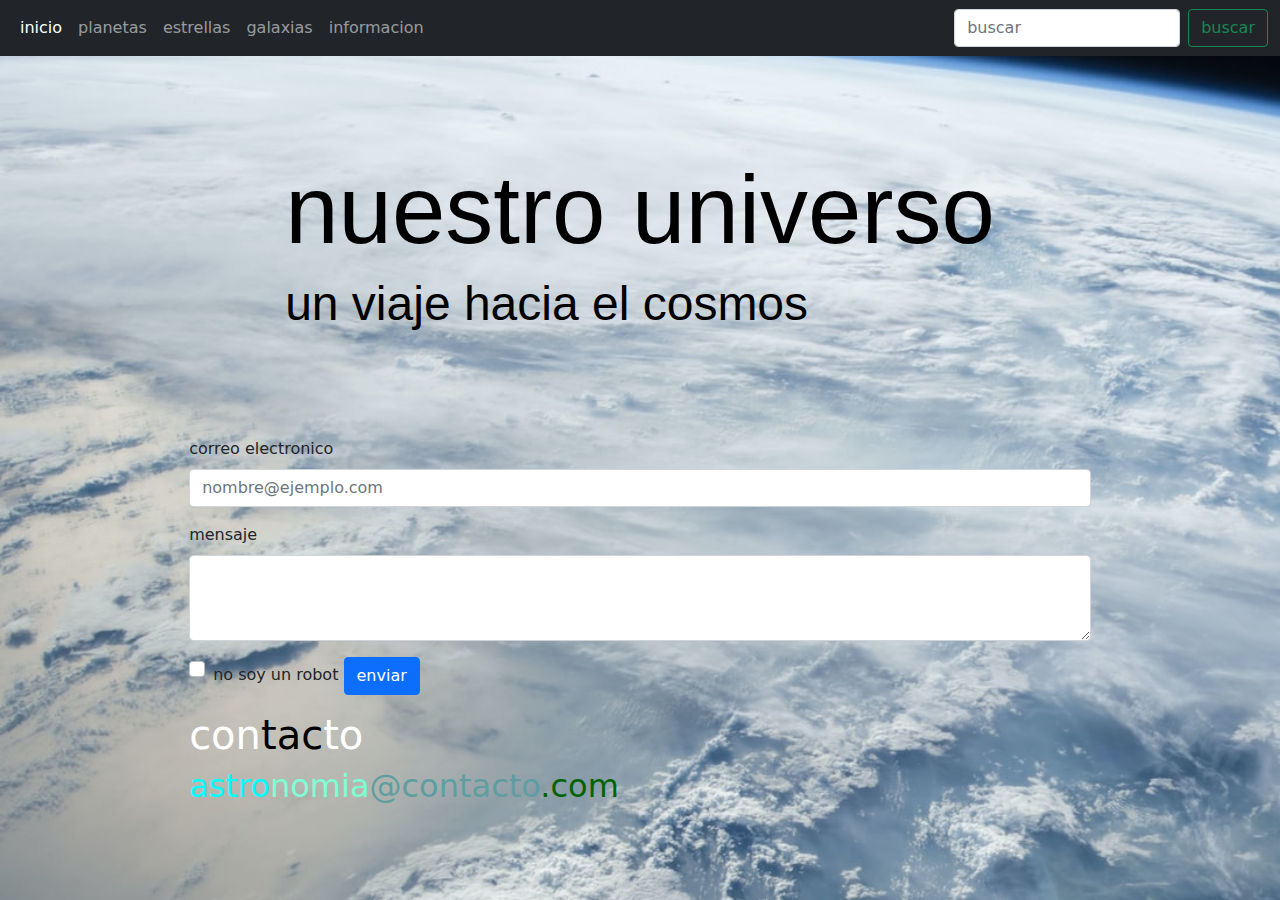
<file: index.html>
<!DOCTYPE html>
<html lang="en">
<head>
    <meta charset="UTF-8">
    <meta http-equiv="X-UA-Compatible" content="IE=edge">
    <meta name="viewport" content="width=device-width, initial-scale=1.0">
    <title>interestelar</title>
    <link rel="stylesheet" href="css/estilos.css">
    <link rel="stylesheet" href="/bootstrap-5.1.3-dist/css/bootstrap.min.css">
</head>
<body class="pared">
    <nav class="navbar navbar-expand-lg navbar-dark bg-dark">
        <div class="container-fluid">
          <button class="navbar-toggler" type="button" data-bs-toggle="collapse" data-bs-target="#navbarSupportedContent" aria-controls="navbarSupportedContent" aria-expanded="false" aria-label="Toggle navigation">
            <span class="navbar-toggler-icon"></span>
          </button>
          <div class="collapse navbar-collapse" id="navbarSupportedContent">
            <ul class="navbar-nav me-auto mb-2 mb-lg-0">
              <li class="nav-item">
                <a class="nav-link active" aria-current="page" href="#">inicio</a>
              </li>
              <li class="nav-item">
                <a class="nav-link"href="pages/planetas.html">planetas</a>
              </li>
              <li class="nav-item">
                <a class="nav-link" href="pages/estrellas.html">estrellas</a></li>
                </a>
              </li>
              <li class="nav-item">
                <a class="nav-link" href="pages/galaxias.html">galaxias</a></li>
              </li>
              <li class="nav-item">
                <a class="nav-link" href="pages/informacion.html">informacion</a></li>
              </li>
            </ul>
            <form class="d-flex">
              <input class="form-control me-2" type="buscar" placeholder="buscar" aria-label="buscar">
              <button class="btn btn-outline-success" type="submit">buscar</button>
            </form>
          </div>
        </div>
      </nav>
    <!--seccion grid-->
<div class="grid-container">
    <!--parte inicial-->
    <div class="titulo-index">
      <h1 class="titulo">nuestro universo</h1>
      <h3 class="animacionEncabezado">un viaje hacia el cosmos </h3>
    </div>
<!--secciones-->
 

    <!--formulario-->
   <div class="formulario">
    <div class="mb-3">
      <label for="exampleFormControlInput1" class="form-label">correo electronico</label>
      <input type="email" class="form-control" id="exampleFormControlInput1" placeholder="nombre@ejemplo.com">
    </div>
    <div class="mb-3">
      <label for="exampleFormControlTextarea1" class="form-label">mensaje</label>
      <textarea class="form-control" id="exampleFormControlTextarea1" rows="3"></textarea>
    </div>
    <div class="mb-3 form-check">
      <input type="checkbox" class="form-check-input" id="exampleCheck1">
      <label class="form-check-label" for="exampleCheck1">no soy un robot</label>
    <button type="submit" class="btn btn-primary">enviar</button>
    </div>
    <!--contacto-->
    <div class="contacto-bicolor">
        <h1><span style="color:white">con</span><span style="color:black">tac</span><span style="color:white">to<span></h3>
        <h2><span style="color:aqua">astro</span><span style="color:aquamarine">nomia</span><span style="color:cadetblue">@contacto</span><span style="color:darkgreen">.com<span></h2>
    </div>
</div>

<script src="/bootstrap-5.1.3-dist/js/bootstrap.min.js"></script>
</body>
</html>
</file>
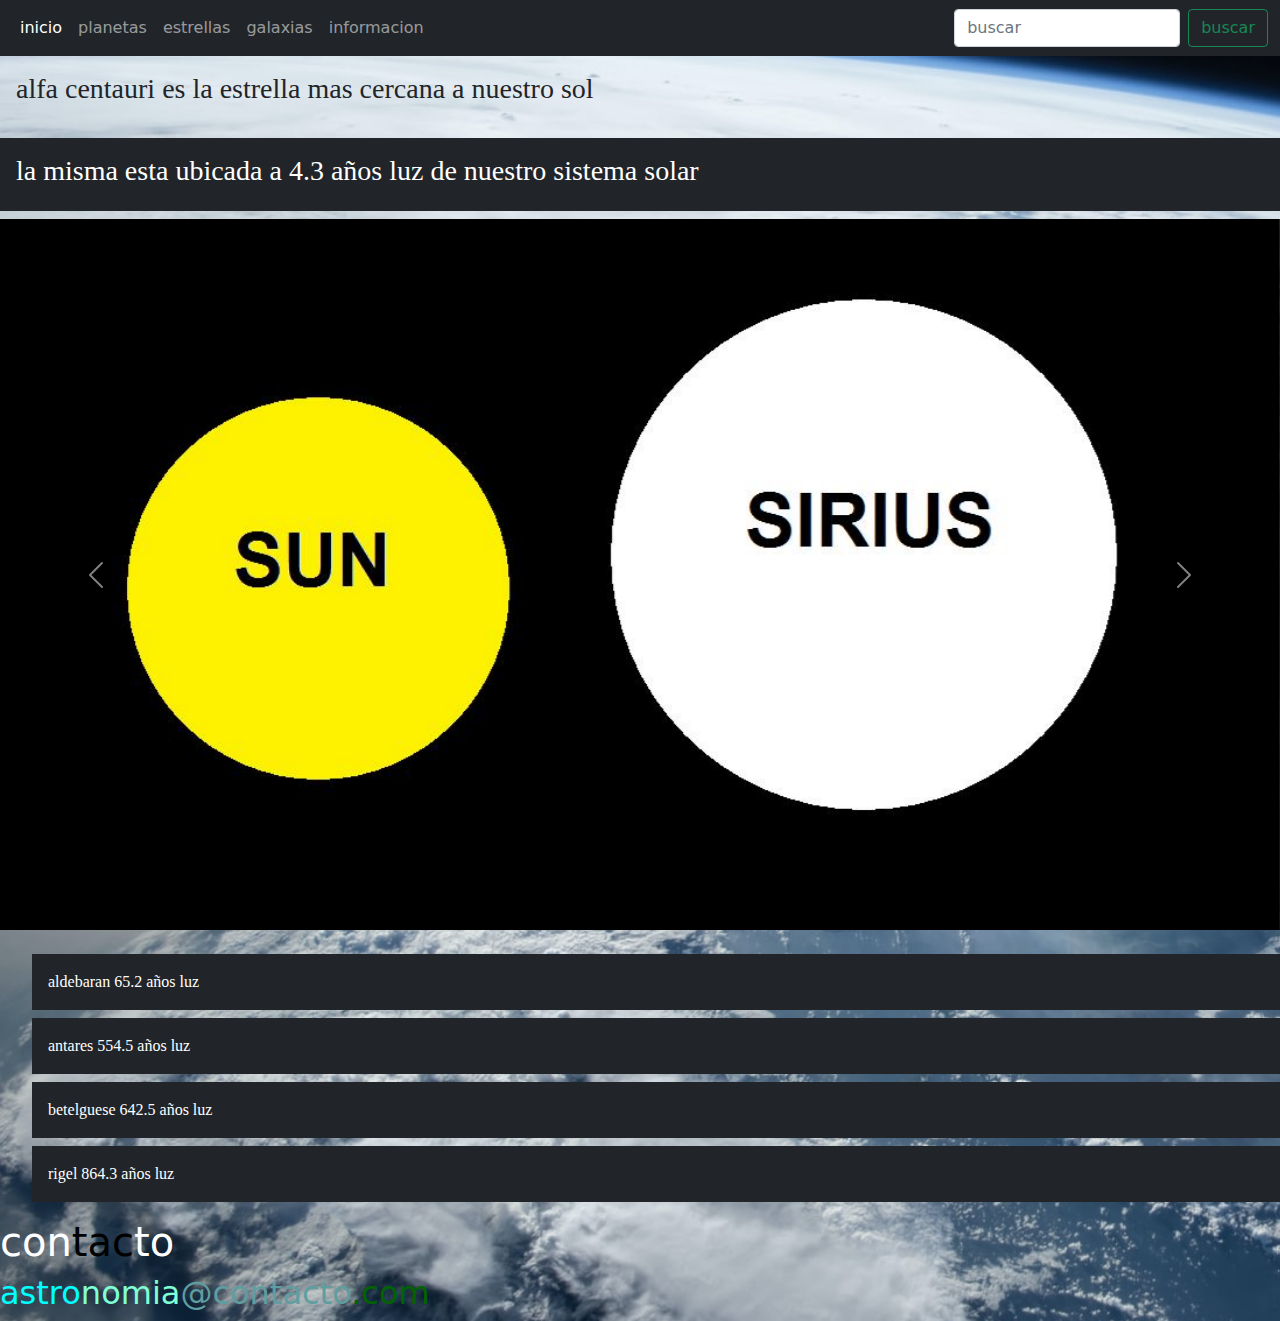
<file: pages/estrellas.html>
<!DOCTYPE html>
<html lang="en">
<head>
    <meta charset="UTF-8">
    <meta http-equiv="X-UA-Compatible" content="IE=edge">
    <meta name="viewport" content="width=device-width, initial-scale=1.0">
    <title>Estrellas-Cercanas</title>
    <link rel="stylesheet" href="../css/estilos.css">
    <link rel="stylesheet" href="/bootstrap-5.1.3-dist/css/bootstrap.min.css">
</head>
<body class="pared">
  <nav class="navbar navbar-expand-lg navbar-dark bg-dark">
    <div class="container-fluid">
      <button class="navbar-toggler" type="button" data-bs-toggle="collapse" data-bs-target="#navbarSupportedContent" aria-controls="navbarSupportedContent" aria-expanded="false" aria-label="Toggle navigation">
        <span class="navbar-toggler-icon"></span>
      </button>
      <div class="collapse navbar-collapse" id="navbarSupportedContent">
        <ul class="navbar-nav me-auto mb-2 mb-lg-0">
          <li class="nav-item">
            <a class="nav-link active" aria-current="page" href="../index.html">inicio</a>
          </li>
          <li class="nav-item">
            <a class="nav-link" href="planetas.html">planetas</a>
          </li>
          <li class="nav-item">
            <a class="nav-link" href="estrellas.html">estrellas</a>
          </li>
          <li class="nav-item">
            <a class="nav-link" href="galaxias.html">galaxias</a>
          </li>
          <li class="nav-item">
            <a class="nav-link" href="informacion.html">informacion</a></li>
          </li>
        </ul>
        <form class="d-flex">
          <input class="form-control me-2" type="buscar" placeholder="buscar" aria-label="buscar">
          <button class="btn btn-outline-success" type="submit">buscar</button>
        </form>
      </div>
    </div>
  </nav>
  <!--imagenes-->
  <main class="estrellas">
    <div class="p-3 mb-2 text-dark"><h3>alfa centauri es la estrella mas cercana a nuestro sol</h3></div>
    <div class="p-3 mb-2 bg-dark text-white"><h3>la misma esta ubicada a 4.3 años luz de nuestro sistema solar </h3></div>
    <div id="carouselExampleControls" class="carousel slide" data-bs-ride="carousel">
      <div class="carousel-inner">
        <div class="carousel-item active">
          <img src="../imagenes/estrellas/sol_y_sirio.jpg" class="d-block w-100" alt="imagen-de-solysirio">
        </div>
        <div class="carousel-item">
          <h2>aqui podemos observar compararacion de tamaños</h2>
          <img src="../imagenes/estrellas/comparacion_de_tamanos.jpg" class="d-block w-100" alt="...">
        </div>
      </div>
      <button class="carousel-control-prev" type="button" data-bs-target="#carouselExampleControls" data-bs-slide="prev">
        <span class="carousel-control-prev-icon" aria-hidden="true"></span>
        <span class="visually-hidden">Previous</span>
      </button>
      <button class="carousel-control-next" type="button" data-bs-target="#carouselExampleControls" data-bs-slide="next">
        <span class="carousel-control-next-icon" aria-hidden="true"></span>
        <span class="visually-hidden">Next</span>
      </button>
    </div>
    <ol class="tamanoletra">      
      <br>
      <div class="p-3 mb-2 bg-dark text-white">aldebaran 65.2 años luz</div>
      <div class="p-3 mb-2 bg-dark text-white">antares 554.5 años luz</div>
      <div class="p-3 mb-2 bg-dark text-white">betelguese 642.5 años luz</div>
      <div class="p-3 mb-2 bg-dark text-white">rigel 864.3 años luz</div>
    </ol>
  </main>  
  
 
 
<div class="contacto-bicolor">
  <h1><span style="color:white">con</span><span style="color:black">tac</span><span style="color:white">to<span></h3>
  <h2><span style="color:aqua">astro</span><span style="color:aquamarine">nomia</span><span style="color:cadetblue">@contacto</span><span style="color:darkgreen">.com<span></h2>
</div>
<script src="/bootstrap-5.1.3-dist/js/bootstrap.min.js"></script>
</body>
</html>
</file>
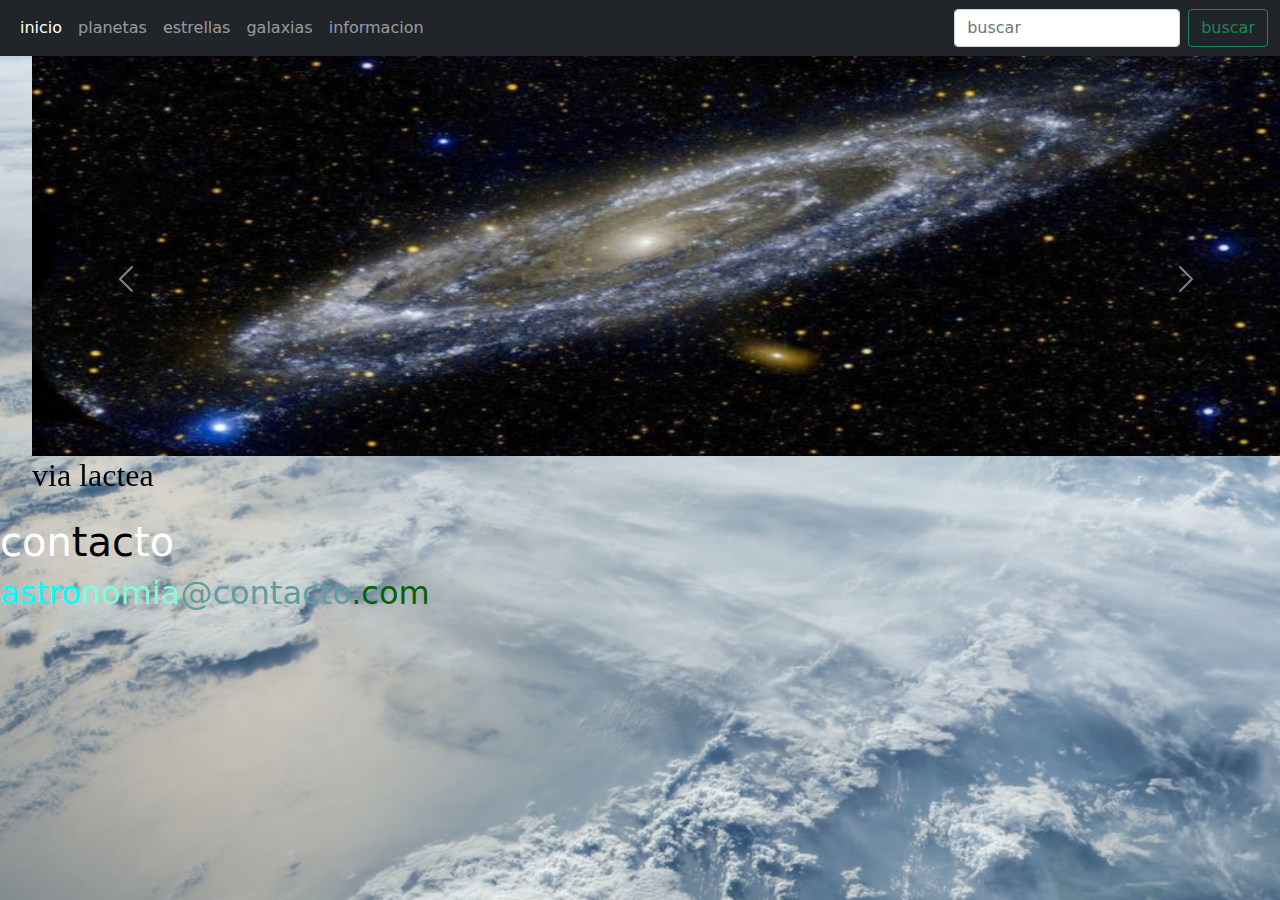
<file: pages/galaxias.html>
<!DOCTYPE html>
<html lang="en">
<head>
    <meta charset="UTF-8">
    <meta http-equiv="X-UA-Compatible" content="IE=edge">
    <meta name="viewport" content="width=device-width, initial-scale=1.0">
    <title>galaxias</title>
    <link rel="stylesheet" href="../css/estilos.css">
    <link rel="stylesheet" href="/bootstrap-5.1.3-dist/css/bootstrap.min.css">
</head>
<body class="pared">
    <nav class="navbar navbar-expand-lg navbar-dark bg-dark">
        <div class="container-fluid">
          <button class="navbar-toggler" type="button" data-bs-toggle="collapse" data-bs-target="#navbarSupportedContent" aria-controls="navbarSupportedContent" aria-expanded="false" aria-label="Toggle navigation">
            <span class="navbar-toggler-icon"></span>
          </button>
          <div class="collapse navbar-collapse" id="navbarSupportedContent">
            <ul class="navbar-nav me-auto mb-2 mb-lg-0">
              <li class="nav-item">
                <a class="nav-link active" aria-current="page" href="../index.html">inicio</a></li>
              <li class="nav-item">
                <a class="nav-link" href="planetas.html">planetas</a></li>
              </li>
              <li class="nav-item">
                <a class="nav-link" href="estrellas.html">estrellas</a></li>
              </li>
              <li class="nav-item">
                <a class="nav-link" href="galaxias.html">galaxias</a></li>
              </li>
              <li class="nav-item">
                <a class="nav-link" href="informacion.html">informacion</a></li>
              </li>
            </ul>
            <form class="d-flex">
              <input class="form-control me-2" type="buscar" placeholder="buscar" aria-label="buscar">
              <button class="btn btn-outline-success" type="submit">buscar</button>
            </form>
          </div>
        </div>
      </nav>
    <main class="galaxias">
        <!--imagenes-->
        <ol class="tamano">
          <div id="carouselExampleControls" class="carousel slide" data-bs-ride="carousel">
            <div class="carousel-inner">
              <div class="carousel-item active">
                <img src="../imagenes/galaxias/via_lactea_1.jpg" class="d-block w-100" alt="via-lactea">
                <h2>via lactea</h2>
              </div>
              <div class="carousel-item">
                <img src="../imagenes/galaxias/andromeda_2.jpg" class="d-block w-100" alt="andromeda">
                <h2>andromeda</h2>
              </div>
              <div class="carousel-item">
                <img src="../imagenes/galaxias/triangulo_3.jpg" class="d-block w-100" alt="triangulo">
                <h2>triangulo</h2>
              </div>
            </div>
            <button class="carousel-control-prev" type="button" data-bs-target="#carouselExampleControls" data-bs-slide="prev">
              <span class="carousel-control-prev-icon" aria-hidden="true"></span>
              <span class="visually-hidden">Previous</span>
            </button>
            <button class="carousel-control-next" type="button" data-bs-target="#carouselExampleControls" data-bs-slide="next">
              <span class="carousel-control-next-icon" aria-hidden="true"></span>
              <span class="visually-hidden">Next</span>
            </button>
          </div>
        </ol>
  </main>


  <div class="contacto-bicolor">
    <h1><span style="color:white">con</span><span style="color:black">tac</span><span style="color:white">to<span></h3>
    <h2><span style="color:aqua">astro</span><span style="color:aquamarine">nomia</span><span style="color:cadetblue">@contacto</span><span style="color:darkgreen">.com<span></h2>
</div>
<script src="/bootstrap-5.1.3-dist/js/bootstrap.min.js"></script>
</body>
</html>
</file>
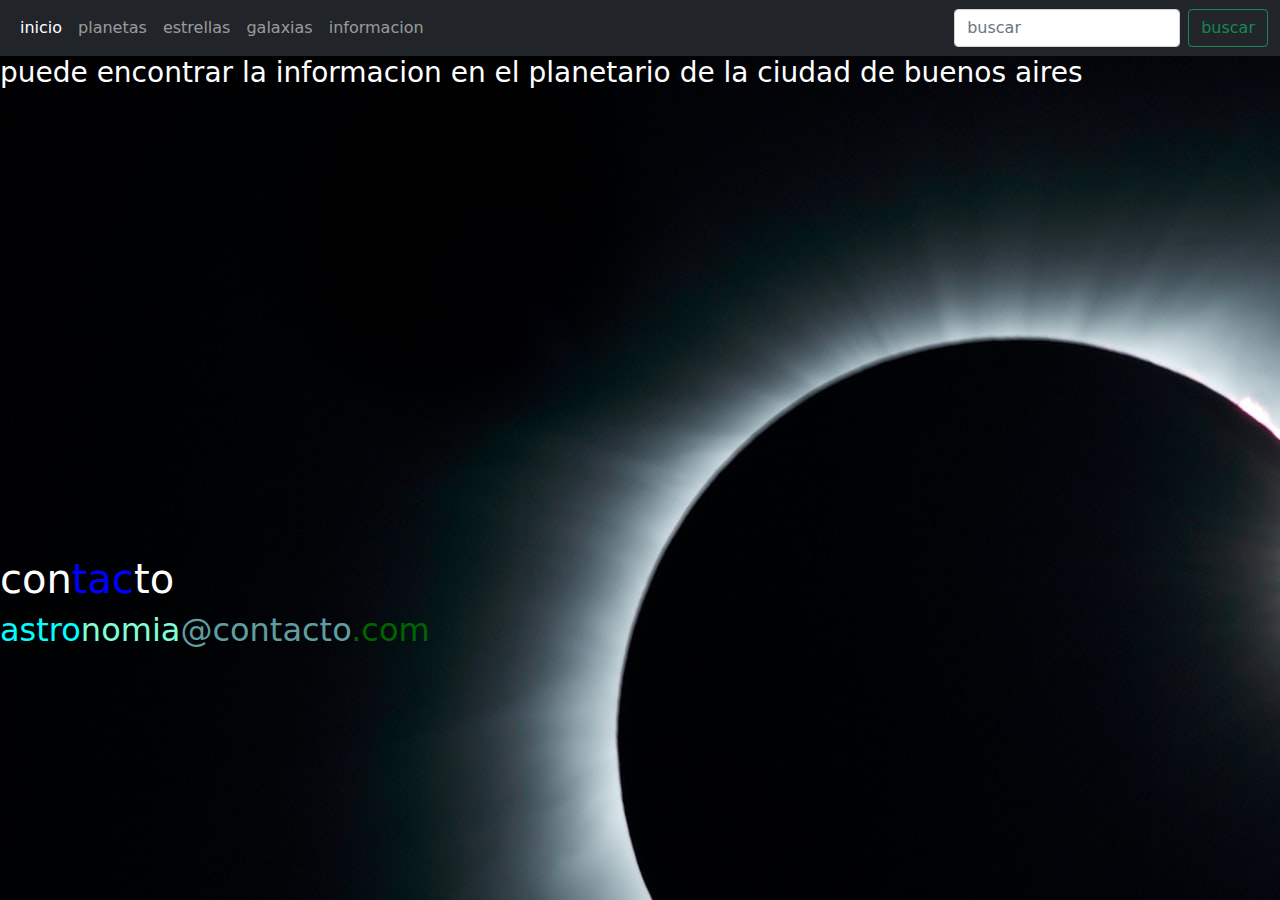
<file: pages/informacion.html>
<!DOCTYPE html>
<html lang="en">
<head>
    <meta charset="UTF-8">
    <meta http-equiv="X-UA-Compatible" content="IE=edge">
    <meta name="viewport" content="width=device-width, initial-scale=1.0">
    <title>informacion</title>
    <link rel="stylesheet" href="../css/estilos.css">
    <link rel="stylesheet" href="/bootstrap-5.1.3-dist/css/bootstrap.min.css">
</head>
<body class="fondo_2">
  <nav class="navbar navbar-expand-lg navbar-dark bg-dark">
    <div class="container-fluid">
      <button class="navbar-toggler" type="button" data-bs-toggle="collapse" data-bs-target="#navbarSupportedContent" aria-controls="navbarSupportedContent" aria-expanded="false" aria-label="Toggle navigation">
        <span class="navbar-toggler-icon"></span>
      </button>
      <div class="collapse navbar-collapse" id="navbarSupportedContent">
        <ul class="navbar-nav me-auto mb-2 mb-lg-0">
          <li class="nav-item">
            <a class="nav-link active" aria-current="page" href="../index.html">inicio</a></li>
          </li>
          <li class="nav-item">
            <a class="nav-link" href="planetas.html">planetas</a></li>
          </li>
          <li class="nav-item">
            <a class="nav-link" href="estrellas.html">estrellas</a></li>
          </li>
          <li class="nav-item">
            <a class="nav-link" href="galaxias.html">galaxias</a></li>
          </li>
          <li class="nav-item">
            <a class="nav-link" href="informacion.html">informacion</a></li>
          </li>
        </ul>
        <form class="d-flex">
          <input class="form-control me-2" type="buscar" placeholder="buscar" aria-label="buscar">
          <button class="btn btn-outline-success" type="submit">buscar</button>
        </form>
      </div>
    </div>
  </nav>
  
    <main class="contenedor-2">
        <!--mapa interactivo-->
        <h3>puede encontrar la informacion en el planetario de la ciudad de buenos aires</h3>
        <iframe src="https://www.google.com/maps/embed?pb=!1m18!1m12!1m3!1d3285.363165765951!2d-58.4138144849207!3d-34.569676280468364!2m3!1f0!2f0!3f0!3m2!1i1024!2i768!4f13.1!3m3!1m2!1s0x95bcb57475fd5245%3A0x5eefd3cd753143d7!2sPlanetario%20Galileo%20Galilei!5e0!3m2!1ses!2sar!4v1636061995010!5m2!1ses!2sar" width="600" height="450" style="border:0;" allowfullscreen="" loading="lazy"></iframe>
    </main>
  </div>
  <div class="contacto-bicolor">
    <h1><span style="color:white">con</span><span style="color:blue">tac</span><span style="color:white">to<span></h3>
    <h2><span style="color:aqua">astro</span><span style="color:aquamarine">nomia</span><span style="color:cadetblue">@contacto</span><span style="color:darkgreen">.com<span></h2>
</div>
<script src="/bootstrap-5.1.3-dist/js/bootstrap.min.js"></script>
</body>
</html>
</file>
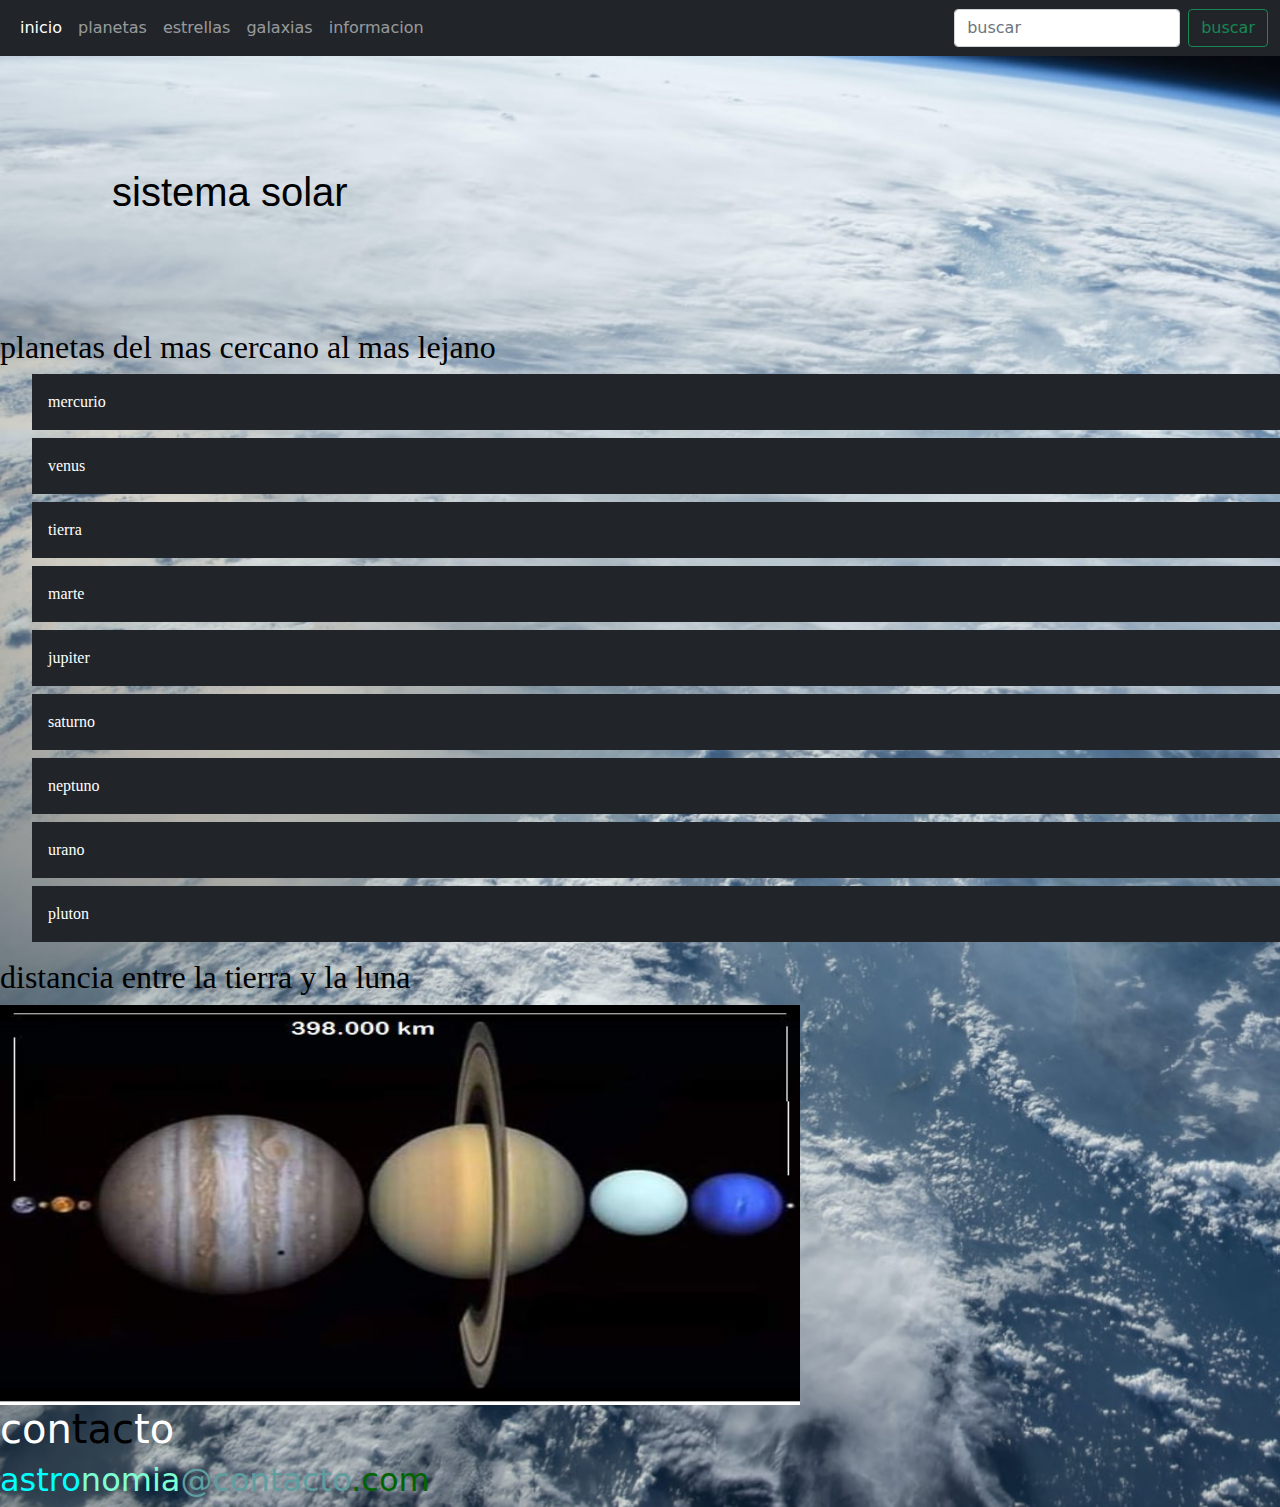
<file: pages/planetas.html>
<!DOCTYPE html>
<html lang="en">
<head>
    <meta charset="UTF-8">
    <meta http-equiv="X-UA-Compatible" content="IE=edge">
    <meta name="viewport" content="width=device-width, initial-scale=1.0">
    <title>planetas</title>
    <link rel="stylesheet" href="../css/estilos.css">
    <link rel="stylesheet" href="/bootstrap-5.1.3-dist/css/bootstrap.min.css">

</head>
<body class="pared">
    <nav class="navbar navbar-expand-lg navbar-dark bg-dark">
        <div class="container-fluid">

          <button class="navbar-toggler" type="button" data-bs-toggle="collapse" data-bs-target="#navbarSupportedContent" aria-controls="navbarSupportedContent" aria-expanded="false" aria-label="Toggle navigation">
            <span class="navbar-toggler-icon"></span>
          </button>
          <div class="collapse navbar-collapse" id="navbarSupportedContent">
            <ul class="navbar-nav me-auto mb-2 mb-lg-0">
              <li class="nav-item">
                <a class="nav-link active" aria-current="page" href="../index.html">inicio</a>
              </li>
          
              <li class="nav-item">
                <a class="nav-link" href="../pages/planetas.html">planetas</a>
             </li>
              <li class="nav-item">
                <a class="nav-link" href="../pages/estrellas.html">estrellas</a>
             </li>
              <li class="nav-item">
                <a class="nav-link" href="../pages/galaxias.html">galaxias </a></li>
              </li>
              <li class="nav-item">
                <a class="nav-link" href="../pages/informacion.html">informacion</a></li>
              </li>
              </li>
            </ul>
            <form class="d-flex">
              <input class="form-control me-2" type="buscar" placeholder="buscar" aria-label="buscar">
              <button class="btn btn-outline-success" type="submit">buscar</button>
            </form>
          </div>
        </div>
      </nav>
<main class="planetas">
    <h1 class="sistema-solar">sistema solar</h1>

        <h2>planetas del mas cercano al mas lejano</h2>
        <!--imagenes-->
       <ol class="tamanoletra">
          <div class="p-3 mb-2 bg-dark text-white">mercurio</div>
          <div class="p-3 mb-2 bg-dark text-white">venus</div>     
          <div class="p-3 mb-2 bg-dark text-white">tierra</div> 
          <div class="p-3 mb-2 bg-dark text-white">marte</div> 
          <div class="p-3 mb-2 bg-dark text-white">jupiter</div> 
          <div class="p-3 mb-2 bg-dark text-white">saturno</div> 
          <div class="p-3 mb-2 bg-dark text-white">neptuno</div> 
          <div class="p-3 mb-2 bg-dark text-white">urano</div>
          <div class="p-3 mb-2 bg-dark text-white">pluton</div>  
       </ol>
       <h2>distancia entre la tierra y la luna</h2>
       <li><img src="../imagenes/planetas/planetas_1.png" width="800" height="400" alt="imagenes-de-planetas" srcset=""></li>
</main>
<div class="contacto-bicolor">
    <h1><span style="color:white">con</span><span style="color:black">tac</span><span style="color:white">to<span></h3>
    <h2><span style="color:aqua">astro</span><span style="color:aquamarine">nomia</span><span style="color:cadetblue">@contacto</span><span style="color:darkgreen">.com<span></h2>
</div>
<script src="/bootstrap-5.1.3-dist/js/bootstrap.min.js"></script>
</body>
</html>
</file>
<file: css/estilos.css>
/*Parte inicial*/
.titulo-index{
    color: black;
    margin: 2rem;
    padding: 4rem;
    grid-area: header;
    font-family:'Franklin Gothic Medium', 'Arial Narrow', Arial, sans-serif
}

.grid-container-2{
    display: grid;
    grid-template-areas: "nav"
    "main"
    ;
    justify-content: center;
}
.contenedor-2{
    grid-area: main;
    color: white;
}

.grid-container{
    display: grid;
    grid-template-areas: "header header header"
    "nav nav nav"
    "formulario formulario formulario"
    "footer footer footer"
    
    ;
    justify-content: center;
    
}

.contenedor-imagen img{
width: 90rem;
height: 60rem;
}
.titulo{
    font-size: 6rem;
}
.titulo-index h3{
    font-size: 3rem;
}
/*Navegacion*/
.nav ul li{
    display: inline-block;
}
.nav ul li a{
    text-decoration: none;
    color: black;
    font-size: 2rem;
    font-family:unset;
    margin: 1rem;
}
.nav{
    width: auto;
    height: 2rem;
    margin: 1rem;
    padding: 2rem;
    grid-area: nav;
}

/*informacion-Contacto*/
.info-mail{
    color: black;
    font-size: 2rem;
    font-family:monospace;
    margin: 1rem;

}
.info-text{
    color: black;
    font-size: 2rem;
    font-family:monospace;
    margin: 1rem;
    
}
.info{
    font-family:'Times New Roman', Times, serif;
    margin: 5rem;
    padding: 2rem;
    display: flex;
    flex-wrap: nowrap;
   
}
.contacto{
    font-size: 3rem;
    color:black;
    font-family: monospace;
    grid-area: footer;
}

/*Fondo*/
.pared{
    background-image: url(../imagenes/fondo/tierra_desde_espacio.jfif);
    background-size: 151rem;
}
.fondo_2{
    background-image: url(../imagenes/fondo/eclipse.jfif);
}
/*tamano de letra*/
.tamanoletra{
    font-size: 1rem;
}


/*Seccion Planetas*/
.sistema-solar{
    color:black;
    font-family:'Franklin Gothic Medium', 'Arial Narrow', Arial, sans-serif ;
    margin: 5rem;
    padding: 2rem;
}
.planetas{
    color: black;
    font-family: cursive;
}

/*Seccion Estrellas*/
.estrellas{
    color: black;
    font-family: cursive;
}

/*Seccion Galaxias*/
.galaxias{
    color: black;
    font-family: cursive;   
}

/*Seccion Informacion*/
.nav-2 ul li a {
    text-decoration: none;
    color:gray;
    font-size: 2rem;
    font-family:unset;
    margin: 1rem;
}
.nav-2 ul li{
    display: inline-block;
    }

/*MapaIntr*/
.nav h3{
    font-size: 1.563rem;
    color: blanchedalmond;
    font-family: monospace;
}

/*Tamaño de imagenes*/
.tamano img{
    height: 25rem;
    width: 50rem;
}
.texto{
    height: 5rem;
    width: 12.5rem;
}
.formulario{
    grid-area: formulario;
}


/*Animacion giratoria*/
#rotate-center ul li:hover{
	-webkit-animation: rotate-center 0.6s ease-in-out both;
	        animation: rotate-center 0.6s ease-in-out both;
}

/* ----------------------------------------------
 * Generated by Animista on 2021-12-3 21:41:28
 * Licensed under FreeBSD License.
 * See http://animista.net/license for more info. 
 * w: http://animista.net, t: @cssanimista
 * ---------------------------------------------- */

/**
 * ----------------------------------------
 * animation rotate-center
 * ----------------------------------------
 */
 @-webkit-keyframes rotate-center {
    0% {
      -webkit-transform: rotate(0);
              transform: rotate(0);
    }
    100% {
      -webkit-transform: rotate(360deg);
              transform: rotate(360deg);
    }
  }
  @keyframes rotate-center {
    0% {
      -webkit-transform: rotate(0);
              transform: rotate(0);
    }
    100% {
      -webkit-transform: rotate(360deg);
              transform: rotate(360deg);
    }
  }
  
  .titulo-index {
	-webkit-animation: blink-1 0.6s both;
	        animation: blink-1 0.6s both;
}

/* ----------------------------------------------
 * Generated by Animista on 2021-12-3 22:14:2
 * Licensed under FreeBSD License.
 * See http://animista.net/license for more info. 
 * w: http://animista.net, t: @cssanimista
 * ---------------------------------------------- */

/**
 * ----------------------------------------
 * animation blink-1
 * ----------------------------------------
 */
 @-webkit-keyframes blink-1 {
    0%,
    50%,
    100% {
      opacity: 1;
    }
    25%,
    75% {
      opacity: 0;
    }
  }
  @keyframes blink-1 {
    0%,
    50%,
    100% {
      opacity: 1;
    }
    25%,
    75% {
      opacity: 0;
    }
  }
</file>
